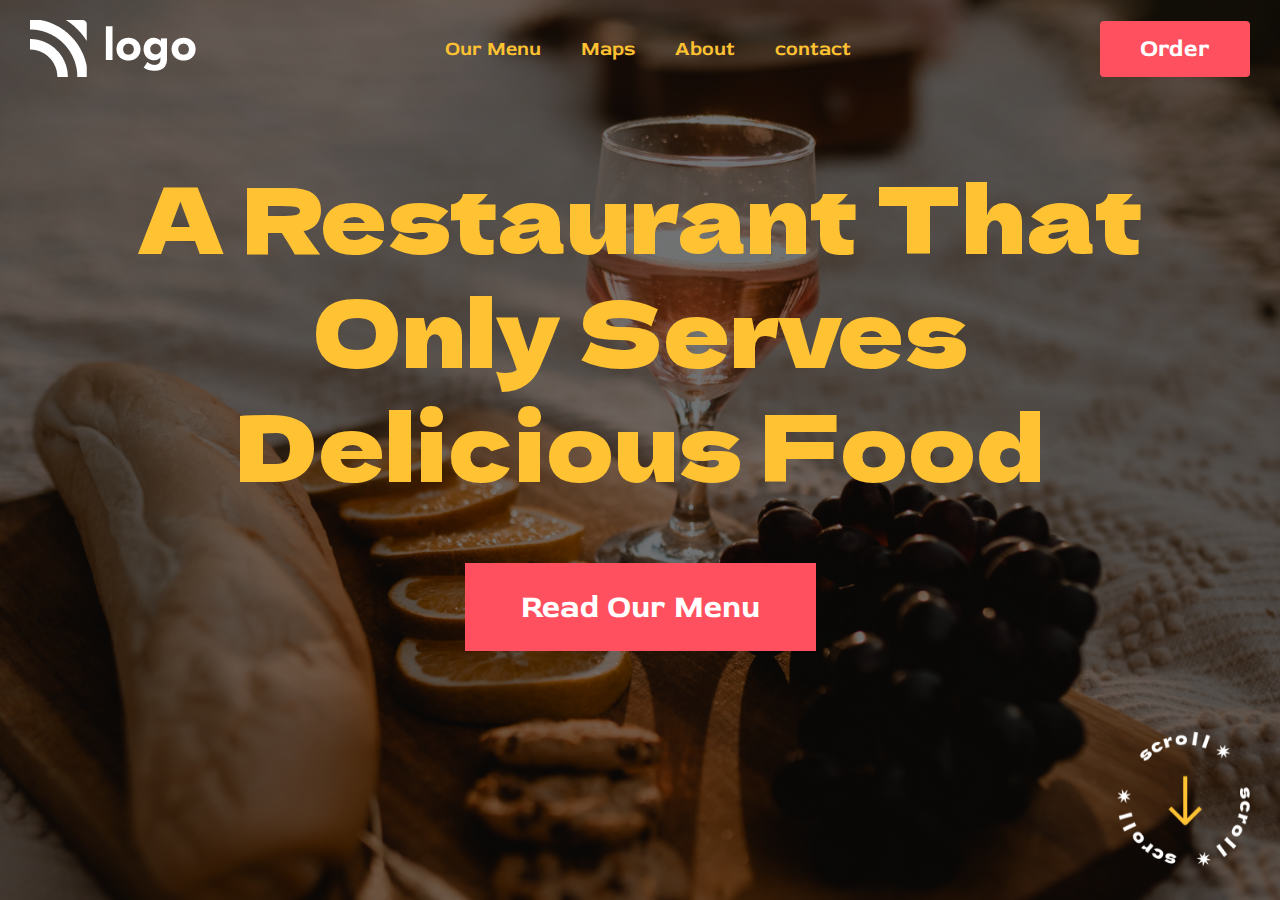
<file: basichomepage-3-main/index.html>
<!DOCTYPE html>
<html lang="en">
  <head>
    <meta charset="UTF-8" />
    <meta http-equiv="X-UA-Compatible" content="IE=edge" />
    <meta name="viewport" content="width=device-width, initial-scale=1.0" />
    <title>Assignment Project 1</title>

    <!-- CSS -->
    <link rel="stylesheet" href="./style.css" />

    <!-- Red Rose Font -->
    <link rel="preconnect" href="https://fonts.googleapis.com" />
    <link rel="preconnect" href="https://fonts.gstatic.com" crossorigin />
    <link
      href="https://fonts.googleapis.com/css2?family=Red+Rose:wght@300;400;500;600;700&display=swap"
      rel="stylesheet"
    />

    <!-- Dela Font -->
    <link rel="preconnect" href="https://fonts.googleapis.com" />
    <link rel="preconnect" href="https://fonts.gstatic.com" crossorigin />
    <link
      href="https://fonts.googleapis.com/css2?family=Dela+Gothic+One&display=swap"
      rel="stylesheet"
    />
  </head>
  <body>
    <!-- header -->
    <header>
      <!-- navbar -->
      <nav>
        <img src="./images/white-logo.png" alt="" />
        <ul>
          <li>Our Menu</li>
          <li>Maps</li>
          <li>About</li>
          <li>contact</li>
        </ul>
        <button class="order-btn">Order</button>
      </nav>
    </header>

    <!-- Main section -->
    <main>
        <div>
            <h1>
                A Restaurant That Only Serves Delicious Food
            </h1>
            <button class="button-large">Read Our Menu</button>
            <div class="bottom">
                  <img src="./images/scrool.png" alt="bottom-logo" />
            </div>
        </div>
    </main>
  </body>
</html>
</file>
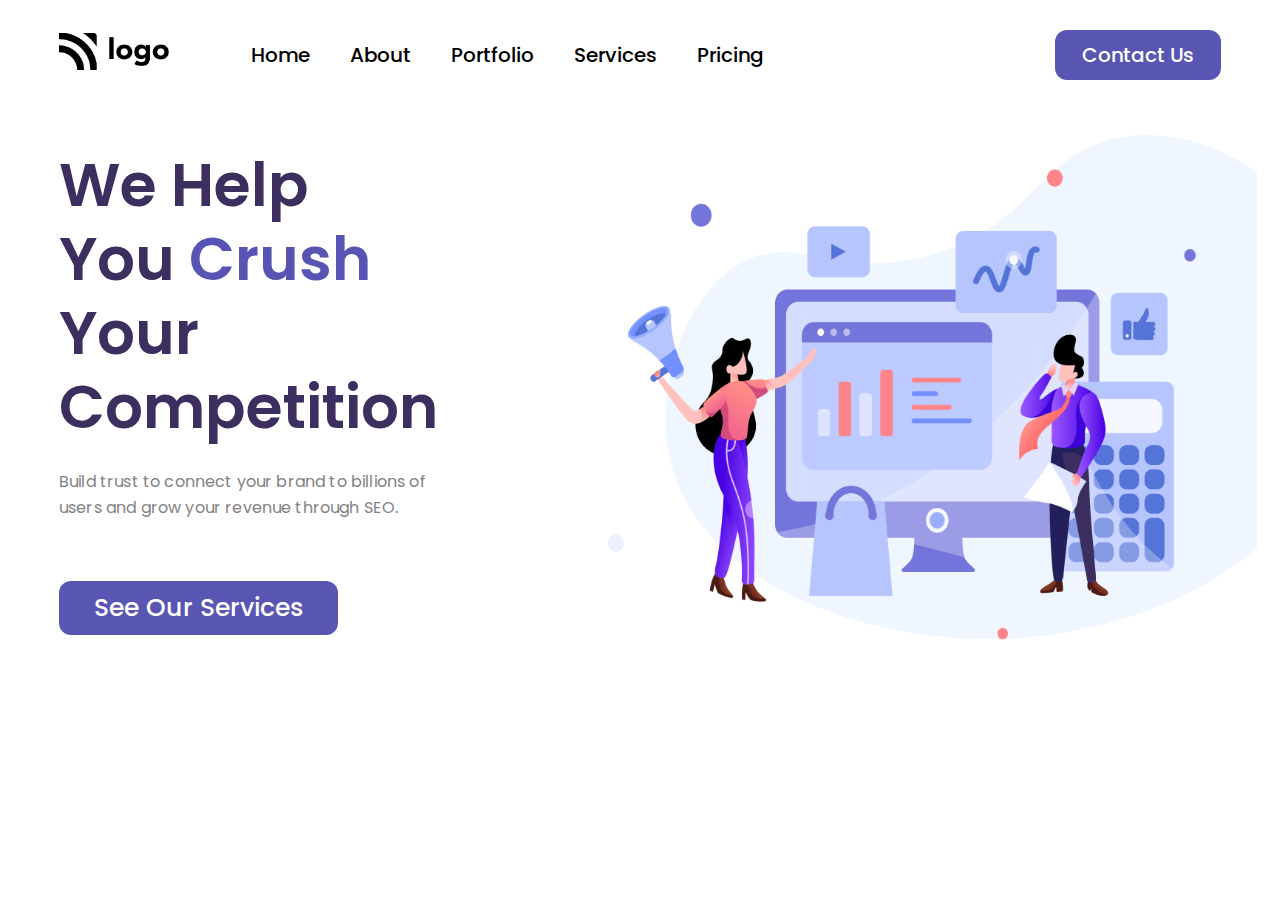
<file: basichomepage-4-main/index.html>
<!DOCTYPE html>
<html lang="en">
  <head>
    <meta charset="UTF-8" />
    <meta http-equiv="X-UA-Compatible" content="IE=edge" />
    <meta name="viewport" content="width=device-width, initial-scale=1.0" />
    <title>Assignment Project 2</title>

    <!-- CSS -->
    <link rel="stylesheet" href="./style.css" />

    <!-- Font Style -->
    <link rel="preconnect" href="https://fonts.googleapis.com" />
    <link rel="preconnect" href="https://fonts.gstatic.com" crossorigin />
    <link
      href="https://fonts.googleapis.com/css2?family=Poppins:wght@200;300;400;500;600;700;800&display=swap"
      rel="stylesheet"
    />
  </head>
  <body>
    <div class="container">
      <!-- Header -->
      <header>
        <nav class="navbar-container">
          <div class="logo">
            <img src="./images/Logo.png" alt="logo" />
          </div>
          <div class="nav-list">
            <ul class="list">
              <li>Home</li>
              <li>About</li>
              <li>Portfolio</li>
              <li>Services</li>
              <li>Pricing</li>
            </ul>
          </div>
          <div class="button-group">
            <button class="btn contact">Contact Us</button>
          </div>
        </nav>
      </header>

      <!-- Banner -->
      <section class="banner">
        <div class="banner-container">
          <!-- Left Text -->
          <div class="left-text">
            <h1 class="left-heading">
              We Help You <span>Crush</span> Your Competition
            </h1>
            <p class="description">
              Build trust to connect your brand to billions of users and grow
              your revenue through SEO.
            </p>
            <button class="btn services">See Our Services</button>
          </div>
          <!-- Right Image-->
          <div class="right-image">
            <img src="./images/Header Illustration.png" alt="" />
          </div>
        </div>
      </section>
    </div>
  </body>
</html>
</file>
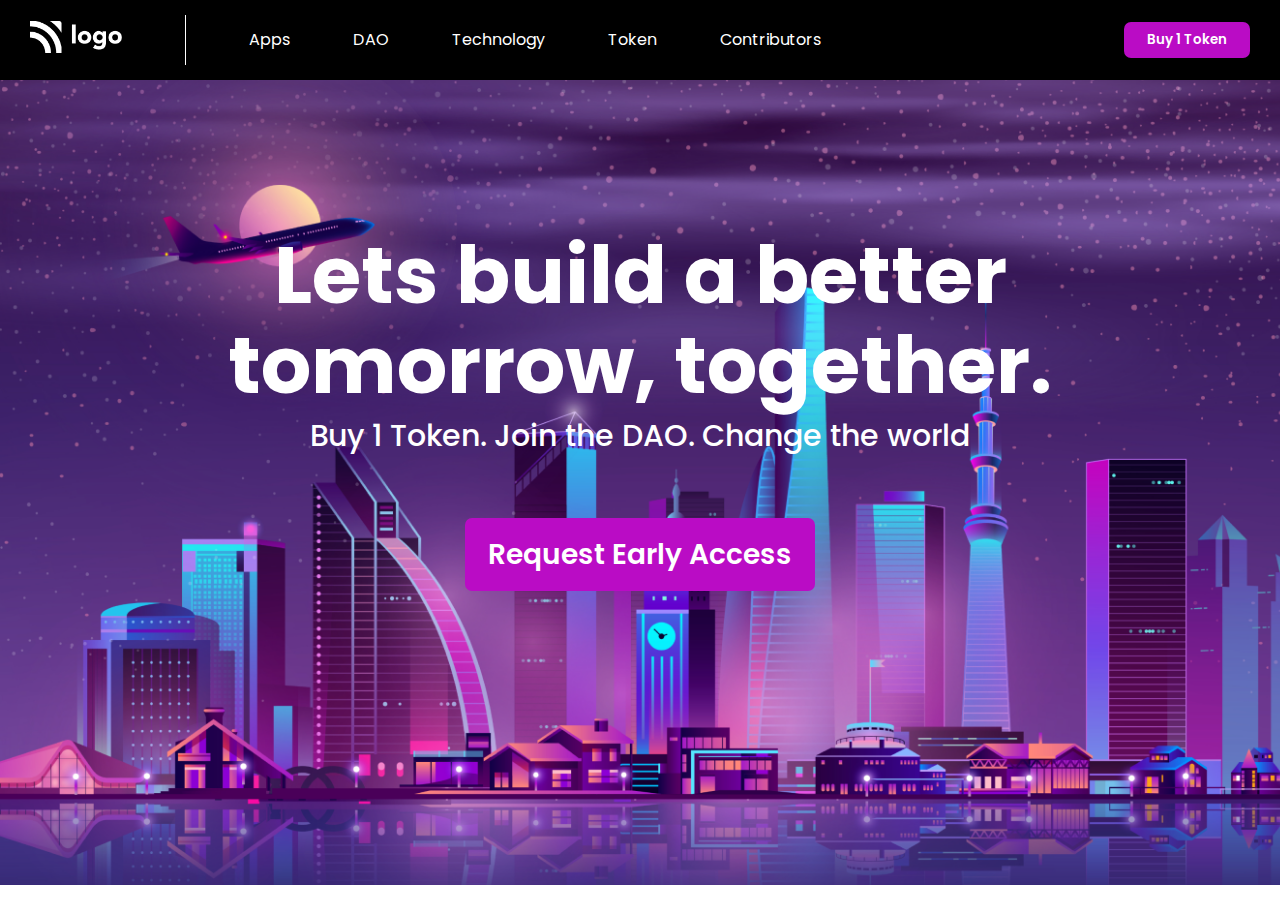
<file: basichomepage-5-main/index.html>
<!DOCTYPE html>
<html lang="en">
  <head>
    <meta charset="UTF-8" />
    <meta http-equiv="X-UA-Compatible" content="IE=edge" />
    <meta name="viewport" content="width=device-width, initial-scale=1.0" />
    <title>Assignment Project 3</title>

    <!-- CSS -->
    <link rel="stylesheet" href="./style.css" />

    <!-- Google Fonts -->
    <link rel="preconnect" href="https://fonts.googleapis.com" />
    <link rel="preconnect" href="https://fonts.gstatic.com" crossorigin />
    <link
      href="https://fonts.googleapis.com/css2?family=Poppins:wght@200;300;400;500;600;700;800&display=swap"
      rel="stylesheet"
    />
    <link rel="preconnect" href="https://fonts.googleapis.com" />
    <link rel="preconnect" href="https://fonts.gstatic.com" crossorigin />
    <link
      href="https://fonts.googleapis.com/css2?family=Montserrat:wght@600;700;800&display=swap"
      rel="stylesheet"
    />
  </head>
  <body>
    <div class="container">
      <!-- Navbar -->
      <section aria-label="navbar">
        <nav class="navbar">
          <div class="logo">
            <img src="./images/white-logo.png" alt="logo" />
          </div>
          <div class="line"></div>
          <div class="grow-list">
            <ul class="list">
              <li class="list-items">Apps</li>
              <li class="list-items">DAO</li>
              <li class="list-items">Technology</li>
              <li class="list-items">Token</li>
              <li class="list-items">Contributors</li>
            </ul>
          </div>
          <div>
            <button class="button small">Buy 1 Token</button>
          </div>
        </nav>
      </section>

      <!-- Hero Section -->
      <section aria-label="hero">
        <div class="hero">
          <h1 class="hero-heading">Lets build a better tomorrow, together.</h1>
          <p class="hero-description">
            Buy 1 Token. Join the DAO. Change the world
          </p>
          <button class="button large">Request Early Access</button>
        </div>
      </section>
    </div>
  </body>
</html>
</file>
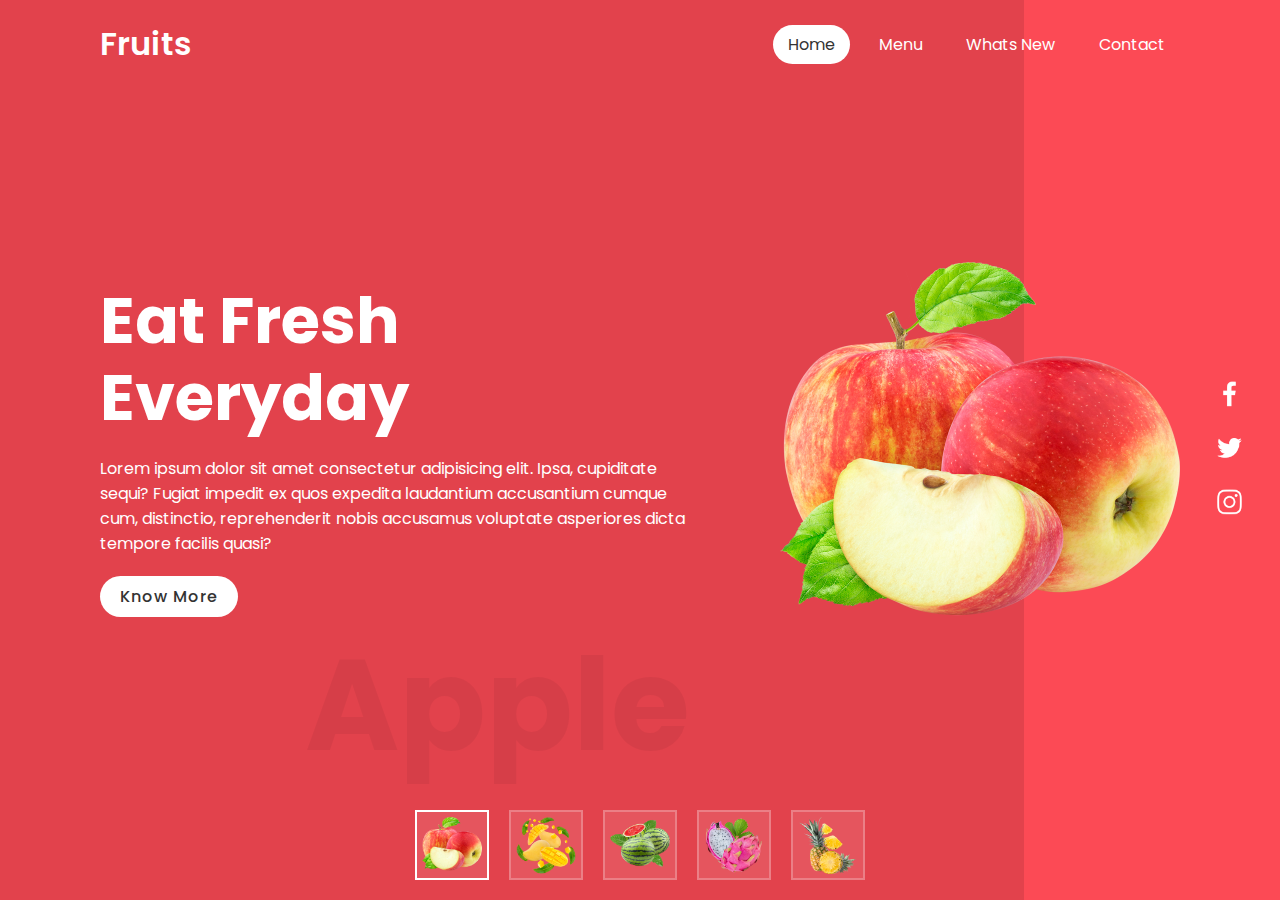
<file: fruits-website-main/index.html>
<!DOCTYPE html>
<html lang="en">
  <head>
    <meta charset="UTF-8" />
    <meta http-equiv="X-UA-Compatible" content="IE=edge" />
    <meta name="viewport" content="width=device-width, initial-scale=1.0" />
    <title>Fruits Store</title>
    <link rel="stylesheet" href="style.css" />
  </head>
  <body>
    <section>
      <div class="bg"></div>
      <header>
        <a href="#" class="logo">Fruits</a>
        <div class="toggle"></div>
        <ul class="navigation">
          <li><a href="#" class="active">Home</a></li>
          <li><a href="#">Menu</a></li>
          <li><a href="#">Whats New</a></li>
          <li><a href="#">Contact</a></li>
        </ul>
      </header>
      <div class="content">
        <div class="textbox">
          <h2>Eat Fresh Everyday</h2>
          <p>
            Lorem ipsum dolor sit amet consectetur adipisicing elit. Ipsa,
            cupiditate sequi? Fugiat impedit ex quos expedita laudantium
            accusantium cumque cum, distinctio, reprehenderit nobis accusamus
            voluptate asperiores dicta tempore facilis quasi?
          </p>
          <a href="#">Know More</a>
        </div>
        <div class="imgbox">
          <img src="img/apple.png" class="fruits"/>
        </div>
      </div>
      <ul class="thumb">
        <li data-text="Apple" class="active"><img src="img/apple.png" onclick="imageSlider('img/apple.png'); changeBgColor('#fc4a55')" /></li>
        <li data-text="Mango"><img src="img/mango.png" onclick="imageSlider('img/mango.png'); changeBgColor('#ffcc02')" /></li>
        <li data-text="Watermelon"><img src="img/watermelon.png" onclick="imageSlider('img/watermelon.png'); changeBgColor('#92ba3c')"/></li>
        <li data-text="Dragon Fruit"><img src="img/dragonFruits.png" onclick="imageSlider('img/dragonFruits.png'); changeBgColor('#fb6cb2')"/></li>
        <li data-text="Pineapple"><img src="img/pineApple.png" onclick="imageSlider('img/pineApple.png'); changeBgColor('#ffb42b')"/></li>
      </ul>

      <ul class="sci">
        <li><a href="#"><img src="img/facebook.png" alt=""></a></li>
        <li><a href="#"><img src="img/twitter.png" alt=""></a></li>
        <li><a href="#"><img src="img/instagram.png" alt=""></a></li>
      </ul>
    </section>

    <script>

      //toggle

      let menuToggle = document.querySelector('.toggle');
      let navigation = document.querySelector('.navigation');
      menuToggle.onclick = function(){
        menuToggle.classList.toggle('active');
        navigation.classList.toggle('active');
      }


      //change image on click
      function imageSlider(anything){
        document.querySelector('.fruits').src = anything;
      }

      //change  background color
      function changeBgColor(color){
        const bg = document.querySelector('.bg');
        bg.style.background = color;
      }

      // adds active class in selected thumbnails
      let el = document.querySelectorAll(".thumb li");
      for (let i = 0; i < el.length; i++) {
        el[i].onclick = function(){
          var c = 0;
          while(c< el.length){
            el[c++].className = 'check';
          }
          el[i].className = 'check active'
        }
        
      }
    </script>
  </body>
</html>
</file>
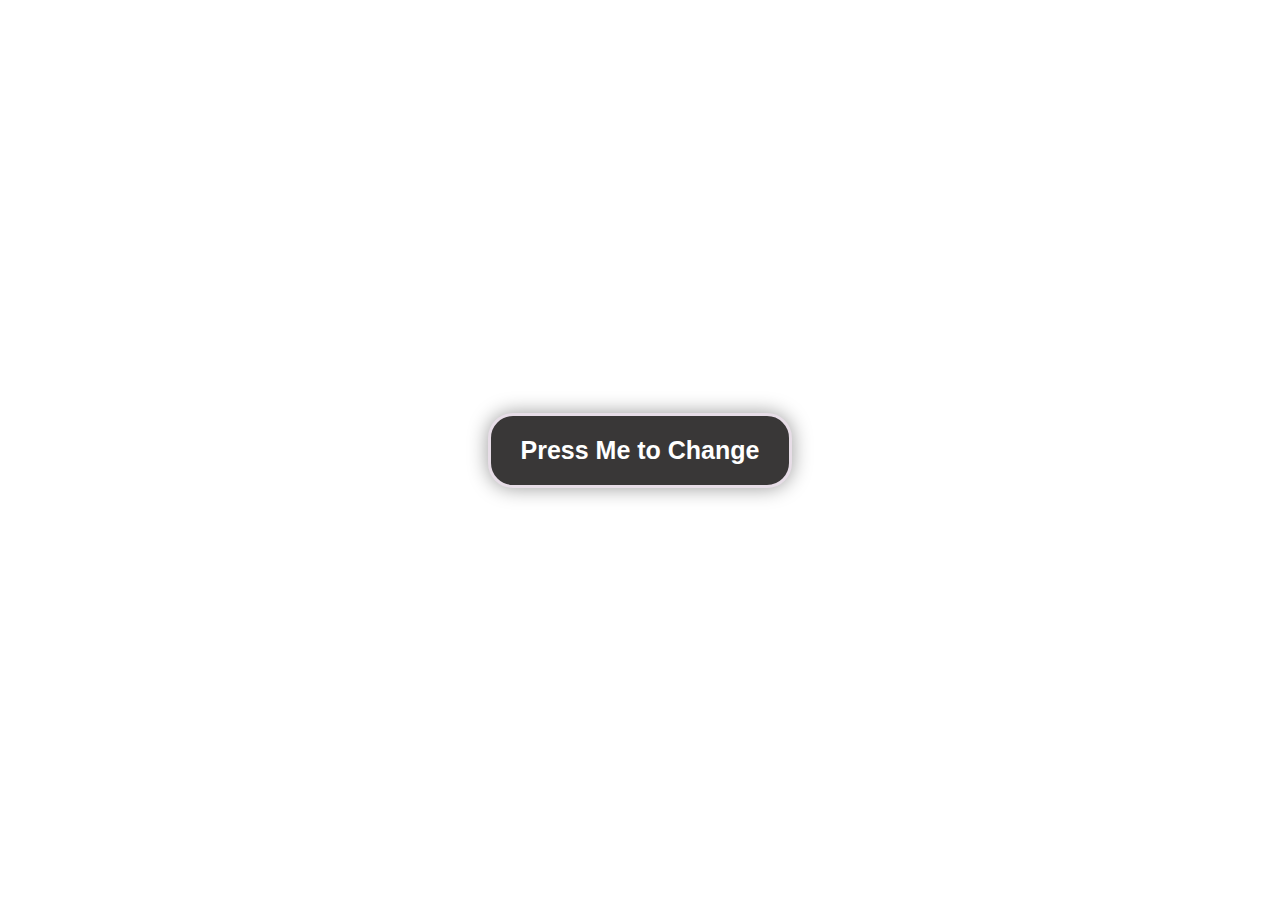
<file: js-backgroundcolor-changer-main/index.html>
<!DOCTYPE html>
<html lang="en">
<head>
    <meta charset="UTF-8">
    <meta http-equiv="X-UA-Compatible" content="IE=edge">
    <meta name="viewport" content="width=device-width, initial-scale=1.0">
    <title>Js Project 1</title>

    <!-- CSS -->
    <link rel="stylesheet" href="./style.css">
</head>
<body>
    <button id="button">Press Me to Change</button>
    
    <script src="./script.js"></script>
    
</body>
</html>
</file>
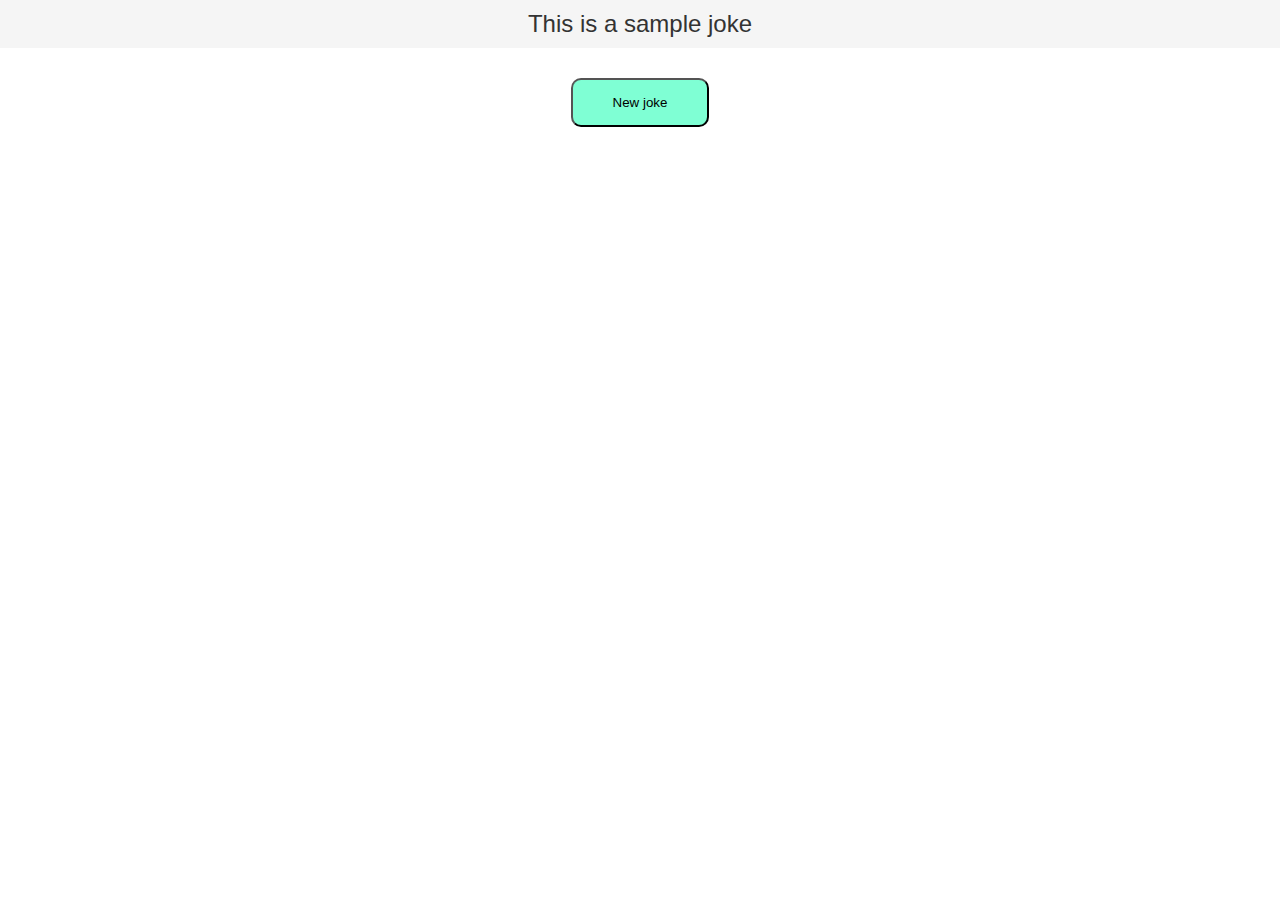
<file: js-random-jokes-main/index.html>
<!DOCTYPE html>
<html lang="en">
  <head>
    <meta charset="UTF-8" />
    <meta http-equiv="X-UA-Compatible" content="IE=edge" />
    <meta name="viewport" content="width=device-width, initial-scale=1.0" />
    <link rel="stylesheet" href="./style.css" />
    <title>Random Jokes</title>
  </head>
  <body>
    <div class="cont">
    <div id="joke">This is a sample joke</div>
      <button id="newjoke">New joke</button>
    </div>
    <script src="./file1.js"></script>
  </body>
</html>
</file>
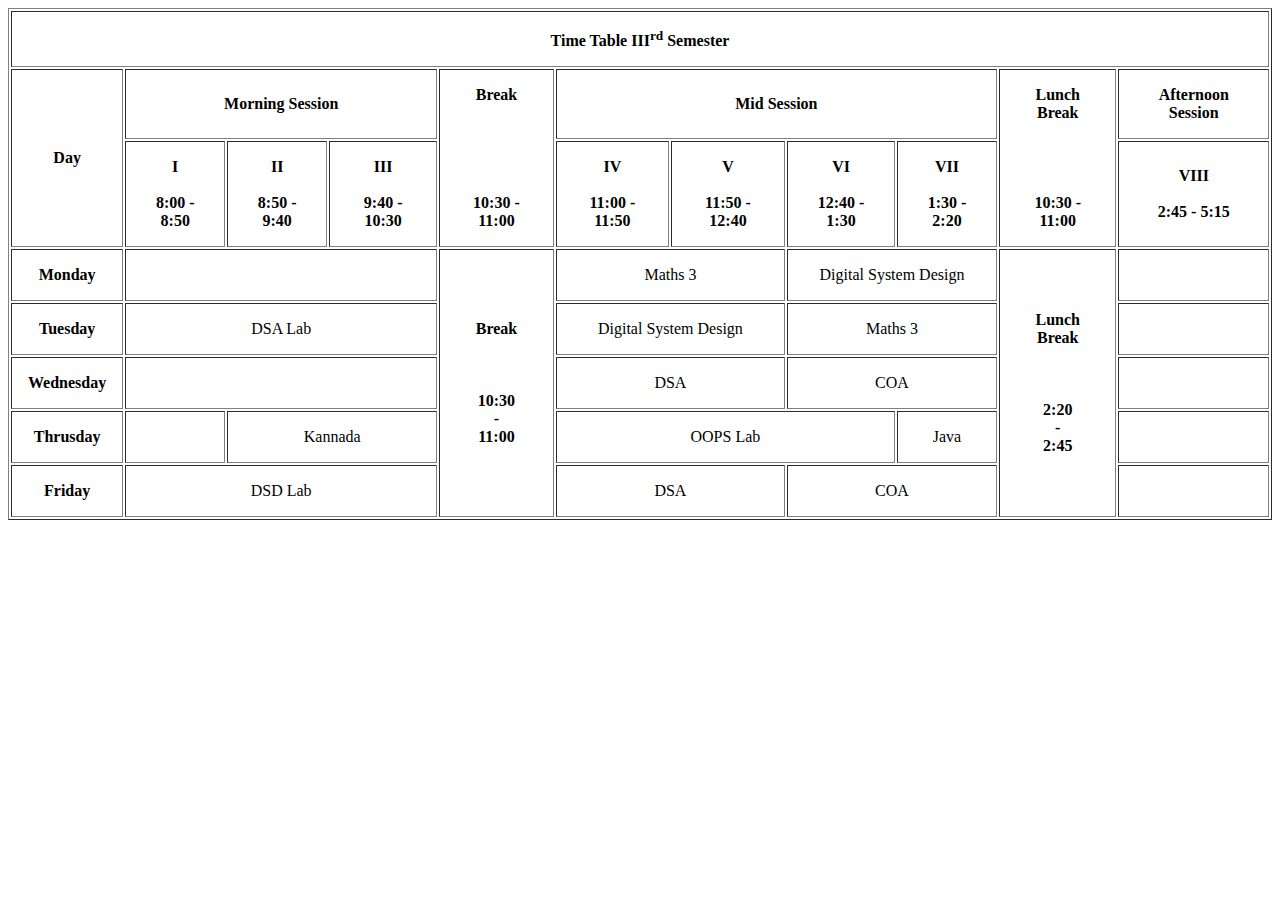
<file: time-table-html-main/index.html>
<!DOCTYPE html>
<html lang="en">

<head>
    <meta charset="UTF-8">
    <meta http-equiv="X-UA-Compatible" content="IE=edge">
    <meta name="viewport" content="width=device-width, initial-scale=1.0">
    <title>Time Table 3rd Sem</title>
</head>

<body>
    <!-- Project Time Table View -->
    <table border="" cellpadding="16 px" align="center">
        <!-- Table Head -->
        <thead>
            <tr>
                <th colspan="12">Time Table  III<sup>rd</sup> Semester</th>
            </tr>

            <tr>
                <th rowspan="2">Day</th>
                <th colspan="3">Morning Session</th>
                <th colspan="1" rowspan="2"> Break <br><br><br><br><br><br> 10:30 - 11:00</th>
                <th colspan="4">Mid Session</th>
                <th colspan="1" rowspan="2">Lunch Break <br><br><br><br><br> 10:30 - 11:00 </th>
                <th colspan="2">Afternoon Session</th>

            </tr>

            <tr>

                <th>I <br><br> 8:00 - 8:50</th>
                <th>II <br><br> 8:50 - 9:40</th>
                <th>III <br><br> 9:40 - 10:30</th>
                <th>IV <br><br> 11:00 - 11:50</th>
                <th>V <br><br> 11:50 - 12:40</th>
                <th>VI <br><br> 12:40 - 1:30</th>
                <th>VII <br><br> 1:30 - 2:20</th>
                <th>VIII <br><br> 2:45 - 5:15</th>
            </tr>
        </thead>
        <!-- Table Body -->
        <tbody align="center">
            <tr>
                <td> <b>Monday</b> </td>
                <td colspan="3"></td>
                <!-- <td></td>
                <td></td> -->
                <td rowspan="6" align="center"> <b>Break</b> <br><br><br><br><b> 10:30 <br> - <br> 11:00 </b></td>
                <td colspan="2"> Maths 3 </td>
                <!-- <td></td> -->
                <td colspan="2"> Digital System Design </td>
                <!-- <td></td> -->
                <td rowspan="6" align="center"> <b>Lunch Break</b> <br><br><br><br><b> 2:20 <br> - <br> 2:45 </b></td>
                <td></td>
            </tr>

            <tr>
                <td> <b>Tuesday</b> </td>
                <!-- <td></td> -->
                <td colspan="3">DSA Lab</td>
                <!-- <td></td> -->
                <td colspan="2"> Digital System Design</td>
                <!-- <td></td> -->
                <td colspan="2">Maths 3</td>
                <td></td>
                <!-- <td></td> -->
            </tr>

            <tr>
                <td> <b>Wednesday</b> </td>
                <td colspan="3"></td>
                <!-- <td></td> -->
                <!-- <td></td> -->
                <td colspan="2">DSA</td>
                <td colspan="2">COA</td>
                <!-- <td></td> 
                <td></td>-->
                <td></td>
            </tr>

            <tr>
                <td> <b>Thrusday</b> </td>
                <td></td>
                <td colspan="2">Kannada</td>
                <!-- <td></td> -->
                <td colspan="3">OOPS Lab</td>
                <!-- <td></td> -->
                <td>Java</td>
                <!-- <td></td> -->
                <td></td>
            </tr>

            <tr>
                <td> <b>Friday</b> </td>
                <td colspan="3">DSD Lab</td>
                <!-- <td></td>
                <td></td> -->
                <td colspan="2">DSA</td>
                <!-- <td></td> -->
                <td colspan="2">COA</td>
                <!-- <td></td> -->
                <td></td>
            </tr>

            <!-- <tr>
                <td> <b>Saturday</b> </td>
                <td ></td>
                <td></td>
                <td></td>
                <td></td>
                <td></td>
                <td></td>
                <td></td>
                <td></td>
            </tr> -->

        </tbody>
    </table>
</body>

</html>
</file>
<file: basichomepage-3-main/style.css>
* {
  margin: 0;
  padding: 0;
  box-sizing: border-box;
  font-family: "Red Rose", cursive;
}

body {
  width: 100%;
  height: 100%;
  background-image: linear-gradient(rgba(0, 0, 0, 0.5), rgba(0, 0, 0, 0.5)),
    url(./images/pexels-maxyne-barcel-10402282\ 1.png);
  background-size: cover;
  background-attachment: fixed;
}

nav {
  display: flex;
  align-items: center;
  justify-content: space-between;
  color: #fec232;
  font-size: 20px;
  font-weight: 600;
  padding: 20px 30px;
  font-family: "Red Rose";
}

nav ul {
  display: flex;
  align-items: center;
  justify-content: center;
}

nav ul li {
  list-style: none;
  padding: 0 20px;
}

nav button {
  color: #ffffff;
  padding: 13px 40px;
  border-radius: 4px;
  background-color: #ff505f;
  border: none;
  font-family: "Red Rose";
  font-style: normal;
  font-weight: 700;
  font-size: 24px;
  line-height: 30px;
  cursor: pointer;
}

main {
  max-width: 1154px;
  margin: 0 auto;
  text-align: center;
  margin-top: 60px;
}

h1 {
  font-family: "Dela Gothic One", cursive;
  font-style: normal;
  font-weight: 400;
  font-size: 92px;
  line-height: 114px;
  color: #fec232;
}

.button-large {
  background: #ff505f;
  font-family: "Red Rose";
  font-style: normal;
  font-weight: 700;
  font-size: 32px;
  line-height: 40px;
  color: #ffffff;
  border: none;
  padding: 24px 56px;
  margin-top: 64px;
  cursor: pointer;
}

.bottom {
  position: fixed;
  bottom: 20px;
  /* top: 40px; */
  right: 20px;
}

.bottom img {
  width: 150px;
  height: 150px;
}
</file>
<file: basichomepage-4-main/style.css>
* {
  margin: 0;
  padding: 0;
  box-sizing: border-box;
  font-family: "Poppins", sans-serif;
}

.container {
  background-color: white;
  max-width: 130rem;
  margin: 0 auto;
  padding: 0 59px;
}

.navbar-container {
  display: flex;
  align-items: center;
  justify-content: space-between;
  margin-top: 30px;
}

.logo img {
  width: 110px;
}

.list {
  display: flex;
  list-style: none;
  align-items: center;
}

.nav-list {
  flex-grow: 1;
  padding-left: 62px;
}

.list li {
  padding: 0 20px;
  font-size: 20px;
  font-weight: 500;
  line-height: 24px;
  cursor: pointer;
}

.list li:hover {
  color: #5955b3;
}

.btn {
  color: #fff;
  background-color: #5955b3;
  border: none;
  border-radius: 12px;
  font-style: normal;
  font-weight: 500;
  line-height: 24px;
}

.btn:hover {
  color: #5955b3;
  border: 2px solid #5955b3;
  background-color: #ffffff;
  font-weight: 900;
}

.contact {
  padding: 13px 27px;
  font-size: 20px;
}

.services {
  padding: 15px 35px;
  font-size: 25px;
  margin-top: 60px;
}

.banner-container {
  display: flex;
  align-items: center;
  justify-content: space-between;
  margin-top: 55px;
}

.left-text{
    width: 42%;
    margin-right: 20px;
}

.left-heading{
    font-size: 60px;
    font-weight: 600;
    font-style: normal;
    line-height: 74px;
    color: #3c2f60;
}

.left-heading span{
    color: #5854b3;
}

.description{
    margin-top: 25px;
    font-size: 16px;
    line-height: 26px;
    letter-spacing: 0.01em;
    font-weight: 400;
    font-style: normal;
    color: #828282;
}


.banner-container img {
  width: 85%;
  margin-left: 150px;
  
}
</file>
<file: basichomepage-5-main/style.css>
* {
  margin: 0;
  padding: 0;
  box-sizing: border-box;
  font-family: "Poppins", sans-serif;
}

/* -------Navbar------ */
.navbar {
  display: flex;
  align-items: center;
  justify-content: space-around;
  padding: 20px 30px;
  height: 80px;
  background-color: #000;
  color: #ffffff;
}

.grow-list {
  flex-grow: 1;
}

img {
  width: 92px;
  height: 32px;
}

.line {
  width: 1px;
  height: 50px;
  background-color: #fff;
  margin-left: 63px;
}

.list {
  display: flex;
  list-style: none;
  align-items: center;
  gap: 63px;
  margin-left: 63px;
  font-style: normal;
  font-size: 16px;
  font-weight: 400;
  line-height: 24px;
  color: #ffffff;
}

.logo,
.list-items {
  cursor: pointer;
}

.list-items:hover {
  color: #ee06ff;
}

.button {
  background-color: #ba0cc5;
  color: #ffffff;
  font-style: normal;
  font-weight: 600;
  border-radius: 7px;
  border: none;
  cursor: pointer;
}

.button:hover {
  border: 2px solid #ffffff;
  background-color: #92159b;
  font-weight: 800;
}

.button.small {
  padding: 8px 23px;
}


/* ------Hero--Section-------- */
.hero {
  background-image: url(./images/bg.png);
  background-size: cover;
  background-attachment: fixed;
  height: 89.4vh;
  text-align: center;
}

.hero-heading {
  max-width: 846px;
  margin: 0 auto;
  font-size: 80px;
  font-style: normal;
  font-weight: 700;
  line-height: 90px;
  text-align: center;
  padding-top: 150px;
  color: #fff;
}

.hero-description{
    font-size: 30px;
    font-style: normal;
    font-weight: 500;
    line-height: 45px;
    text-align: center;
    padding-top: 3px;
    color: #fff;
}

.button.large {
    padding: 14px 23px;
    font-size: 28px;
    margin-top: 60px;
    line-height: 45px;
  }
</file>
<file: fruits-website-main/style.css>
@import url("https://fonts.googleapis.com/css2?family=Poppins:wght@400;600;800&display=swap");

* {
  margin: 0;
  padding: 0;
  box-sizing: border-box;
  font-family: "Poppins", sans-serif;
}

section {
  position: relative;
  width: 100%;
  min-height: 100vh;
  padding: 100px;
  display: flex;
  justify-content: center;
  align-items: center;
}

.bg {
  position: absolute;
  top: 0;
  left: 0;
  width: 100%;
  height: 100%;
  background: #fc4a55;
  transition: 0.5s;
}

.bg::before {
  content: "";
  position: absolute;
  top: 0;
  left: 0;
  width: 80%;
  height: 100%;
  background: rgba(0, 0, 0, 0.1);
}

header {
  position: absolute;
  top: 0;
  left: 0;
  width: 100%;
  padding: 20px 100px;
  display: flex;
  justify-content: space-between;
  align-items: center;
}

header .logo {
  position: relative;
  font-weight: 600;
  color: #fff;
  text-decoration: none;
  font-size: 2em;
}

header.navigation {
  position: relative;
  display: flex;
}

header .navigation li {
  list-style: none;
}

header .navigation li {
  display: inline-block;
}

header .navigation li a {
  color: #fff;
  font-weight: 400;
  margin-left: 10px;
  padding: 8px 15px;
  text-decoration: none;
  border-radius: 40px;
}

header .navigation li a.active,
header .navigation li a:hover {
  background: #fff;
  color: #333;
}

.content {
  position: relative;
  width: 100%;
  display: flex;
  justify-content: center;
  align-items: center;
}

.content .textbox {
  position: relative;
  max-width: 600px;
}

.content .textbox h2 {
  color: #fff;
  font-size: 4em;
  line-height: 1.2em;
  font-weight: 700;
}

.content .textbox p {
  color: #fff;
  margin-top: 20px;
}

.content .textbox a {
  display: inline-block;
  margin-top: 20px;
  padding: 8px 20px;
  background: #fff;
  color: #333;
  border-radius: 40px;
  font-weight: 500;
  letter-spacing: 1px;
  text-decoration: none;
}

.content .imgbox {
  position: relative;
  z-index: 1;
  width: 600px;
  display: flex;
  justify-content: flex-end;
}

.content .imgbox img {
  max-width: 400px;
}

.thumb {
  position: absolute;
  left: 50%;
  bottom: 20px;
  transform: translateX(-50%);
  display: flex;
}

.thumb li {
  list-style: none;
  display: inline-block;
  margin: 0 10px;
  cursor: pointer;
  transition: 0.5s;
  height: 70px;
  background: rgba(255, 255, 255, 0.1);
  padding: 5px;
  border: 2px solid rgba(255, 255, 255, 0.25);
}

.thumb li.active {
  border: 2px solid rgba(255, 255, 255, 1);
}

.thumb li::before {
  position: absolute;
  top: -200px;
  left: -100px;
  content: attr(data-text);
  white-space: nowrap;
  font-size: 8em;
  color: rgba(0, 0, 0, 0.05);
  opacity: 0;
  font-weight: 700;
  pointer-events: none;
}

.thumb li.active::before {
  opacity: 1;
}

.thumb li img {
  max-width: 60px;
}

.sci {
  position: absolute;
  top: 50%;
  transform: translateY(-50%);
  right: 30px;
  display: flex;
  justify-content: center;
  align-items: center;
  flex-direction: column;
}

.sci li {
  list-style: none;
}
.sci li a {
  display: inline-block;
  margin: 5px 0;
  transform: scale(0.6);
  filter: invert(1);
}

/* Responsive ---Media Queries */

@media (max-width: 991px) {
  .bg::before {
    display: none;
  }

  header {
    padding: 20px;
  }

  section {
    padding: 20px;
    padding-bottom: 120px;
  }

  .content {
    flex-direction: column;
    margin-top: 100px;
  }

  .content .textbox {
    max-width: 100%;
  }

  .content .textbox h2 {
    font-size: 2.5em;
    margin-bottom: 15px;
  }

  .content .imgbox {
    max-width: 100%;
    justify-content: center;
  }

  .content .imgbox img {
    max-width: 300;
  }

  .thumb li {
    margin: 0 3px;
    height: 55px;
  }

  .thumb li img {
    max-width: 40px;
  }

  .thumb li::before {
    position: absolute;
    top: -150px;
    left: 0;
    font-size: 6em;
  }

  .sci {
    background: rgba(0, 0, 0, 0.1);
    right: 0;
    width: 50px;
    border-top-left-radius: 5px;
    border-bottom-left-radius: 5px;
  }

  header .navigation {
    display: none;
  }

  header .navigation.active {
    position: fixed;
    top: 0;
    left: 0;
    width: 100%;
    height: 100%;
    display: flex;
    justify-content: center;
    align-items: center;
    background: #fc4a55;

    z-index: 10;
    flex-direction: column;
  }

  header .navigation.active li {
    padding: 10px;
  }

  header .navigation.active li:nth-child(1) {
    animation: nav-left 1s ease forwards;
  }
  header .navigation.active li:nth-child(2) {
    animation: nav-left 1s ease forwards;
  }

  header .navigation.active li:nth-child(3) {
    animation: nav-right 1s ease forwards;
  }
  header .navigation.active li:nth-child(4) {
    animation: nav-right 1s ease forwards;
  }

  header .navigation li a {
    font-size: 1.2em;
    margin: 5px 0;
  }

  .toggle {
    position: relative;
    width: 30px;
    height: 30px;
    cursor: pointer;
    background: url(img/menu.png);
    background-size: 30px;
    background-position: center;
    background-repeat: no-repeat;
    z-index: 10000;
  }

  .toggle.active {
    position: fixed;
    right: 20px;
    background: url(img/close.png);
    background-size: 25px;
    background-position: center;
    background-repeat: no-repeat;

    animation: toggle-show 1s ease forwards;
    /* transition: 0.1s; */
  }
}

@keyframes nav-left {
  0% {
    opacity: 0;
    transform: translateX(-200px);
  }
  75% {
    opacity: 1;
    transform: translateX(10px);
  }
  100% {
    opacity: 1;
    transform: translateX(0px);
  }
}

@keyframes nav-right {
  0% {
    opacity: 0;
    transform: translateX(200px);
  }
  75% {
    opacity: 1;
    transform: translateX(-10px);
  }
  100% {
    opacity: 1;
    transform: translateX(0px);
  }
}

@keyframes toggle-show {
  0% {
    opacity: 0;
    transform: translateY(-50px);
  }
  75% {
    opacity: 1;
    transform: translateY(10px);
  }
  100% {
    opacity: 1;
    transform: translateY(0px);
  }
}
</file>
<file: js-backgroundcolor-changer-main/style.css>
body{
    height: 100vh;
    margin: 0;
    padding: 0;
    display: flex;
    align-items: center;
    justify-content: center;
}

#button{
    background-color: rgb(57, 55, 55);
    color: white;
    padding: 20px 30px;
    border-radius: 25px;
    border: 3px solid rgb(231, 221, 231);
    box-shadow: 0 0 20px 0 rgb(0 ,0 , 0 , 0.4);
    font-size: 25px;
    font-weight: 600;
}

#button:hover{
    border-radius: 5px solid white;
    transform: scale(1.2);
    transition-duration: 0.5s;
}
</file>
<file: js-random-jokes-main/style.css>
* {
  margin: 0;
  padding: 0;
  /* display: flex;
  align-items: center;
  justify-content: center; */
}

.cont{
    display: flex;
    align-items: center;
    justify-content: center;
    flex-direction: column;
    gap: 30px;
}
#joke{
    background-color: #f5f5f5;
    color: #333;
    font-size: 1.5em;
    font-family: Arial, Helvetica, sans-serif;
    padding: 10px;
    text-align: center;
    width: 100%;
}

button{
    padding: 15px 40px;
    border-radius: 10px;
    background-color: aquamarine;
}
</file>
